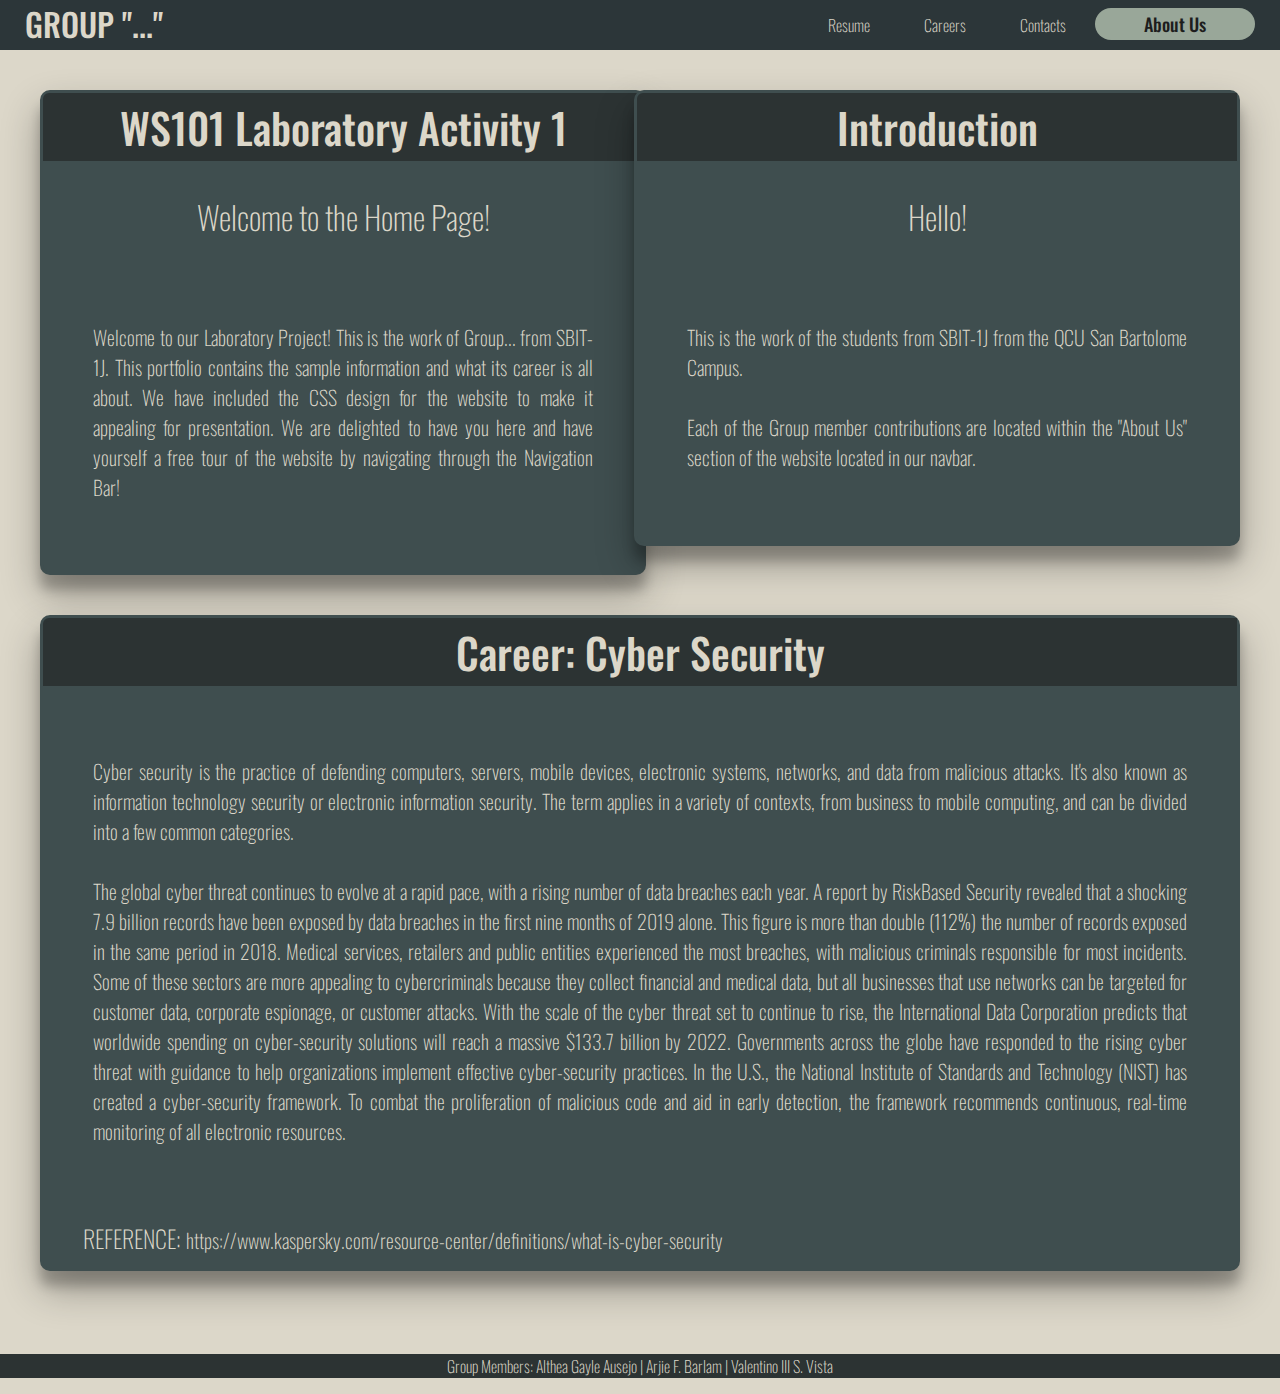
<file: assets/index.html>
<!DOCTYPE html>
<html>
    <head>
        <meta charset="UTF-8">
        <title>Portfolio</title>
        <meta name="viewport" content="width=device-width, initial-scale=1.0">
        <link href="style.css" rel="stylesheet">
        <link rel="preconnect" href="https://fonts.googleapis.com">
        <link rel="preconnect" href="https://fonts.gstatic.com" crossorigin>
        <link href="https://fonts.googleapis.com/css2?family=Oswald:wght@200;500&display=swap" rel="stylesheet">
        <link rel="preconnect" href="https://fonts.googleapis.com">
        <link rel="preconnect" href="https://fonts.gstatic.com" crossorigin>
        <link href="https://fonts.googleapis.com/css2?family=Josefin+Sans:wght@300&display=swap" rel="stylesheet">
    </head>
    <body>
        <header>
            <div class="group-name">
                <a href="/assets/index.html" class="name">GROUP "..."</a>
            </div>
            <div class="navbar">
                <nav class="nav">
                    <ul class="navbar-items">
                        <li class="navbar-links">
                            <a href="/extra/Resume.html" class="links" target="_self">Resume</a>
                            <a href="/extra/Career.html" class="links" target="_self">Careers</a>
                            <a href="/extra/Contact.html" class="links" target="_self">Contacts</a>
                            <a href="/extra/About-us.html"><button type="button" class="btn-about">About Us</button></a>
                        </li>                   
                    </ul>
                </nav>               
                <div class="nav-menu">
                    <nav class="nav-mobile">
                        <ul class="mobile-menu">
                            <li class="navbar-mobile">
                                <a href="#" class="mobile-links">Ausejo</a>
                                <a href="#" class="mobile-links">Barlam</a>
                                <a href="#" class="mobile-links">Vista</a>
                                <button type="button" class="mobile-btn-about">About Us</button>
                            </li>
                        </ul>
                    </nav>
                </div>                
            </div>
        </header>
        <div class="home-page-title">
            <h1 class="heading-title">WS101 Laboratory Activity 1</h1>
            <p class="greeting-welcome">Welcome to the Home Page!</p>
            <p class="paragraphs">Welcome to our Laboratory Project! This is the work of Group... 
                from SBIT-1J. This portfolio contains the sample information and what its career is all about.
                We have included the CSS design for the website to make it appealing for presentation.
                We are delighted to have you here and have yourself a free tour of the website by navigating through the Navigation Bar!
            </p>
        </div>
        <div class="home-page-introduction">
            <h1 class="introduction">Introduction</h1>
            <p class="greeting-introduction">Hello!</p>
            <p class="introduction-paragraph">This is the work of the students from SBIT-1J from the QCU San Bartolome Campus.
                <br>
                <br>
                Each of the Group member contributions are located within the "About Us" section of the website located in our navbar.
            </p>
        </div>
        <div class="about-career">
            <h1 class="career-heading">Career: Cyber Security</h1>
            <p class="about-cyber-sec">
                Cyber security is the practice of defending computers, servers, mobile devices, electronic systems, networks, and data from malicious attacks. It's also known as information technology security or electronic information security. The term applies in a variety of contexts, from business to mobile computing, and can be divided into a few common categories.
                <br>
                <br>
                The global cyber threat continues to evolve at a rapid pace, with a rising number of data breaches each year. A report by RiskBased Security revealed that a shocking 7.9 billion records have been exposed by data breaches in the first nine months of 2019 alone. This figure is more than double (112%) the number of records exposed in the same period in 2018.

                Medical services, retailers and public entities experienced the most breaches, with malicious criminals responsible for most incidents. Some of these sectors are more appealing to cybercriminals because they collect financial and medical data, but all businesses that use networks can be targeted for customer data, corporate espionage, or customer attacks.
                
                With the scale of the cyber threat set to continue to rise, the International Data Corporation predicts that worldwide spending on cyber-security solutions will reach a massive $133.7 billion by 2022. Governments across the globe have responded to the rising cyber threat with guidance to help organizations implement effective cyber-security practices.
                
                In the U.S., the National Institute of Standards and Technology (NIST) has created a cyber-security framework. To combat the proliferation of malicious code and aid in early detection, the framework recommends continuous, real-time monitoring of all electronic resources.</p>

                <p class="reference">REFERENCE: <a class="reference_link" href="https://www.kaspersky.com/resource-center/definitions/what-is-cyber-security">https://www.kaspersky.com/resource-center/definitions/what-is-cyber-security</a></p>
        </div>
        <footer class="home-page-footer">
            <p class="footer-paragraph"><a class="group-link" href="/extra/About-us.html">Group Members: </a> Althea Gayle Ausejo | Arjie F. Barlam | Valentino III S. Vista</p>
        </footer>
    </body>
</html>
</file>
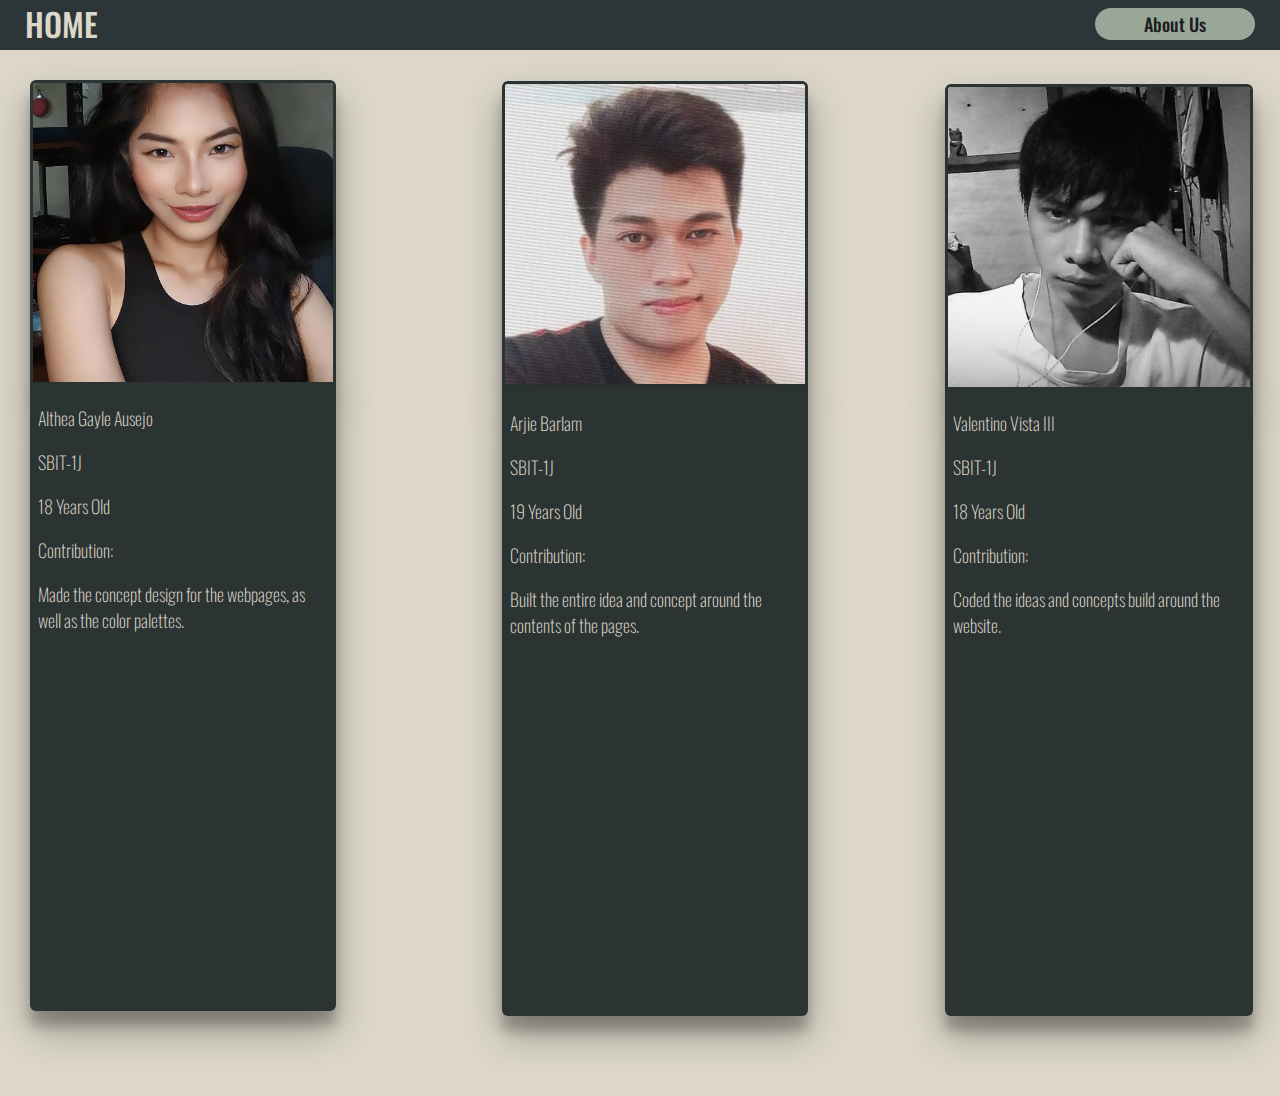
<file: extra/About-us.html>
<html>
    <head>
        <meta charset="UTF-8">
        <title>About Us</title>
        <meta name="viewport" content="width=device-width, initial-scale=1.0">
        <link href="/assets/style.css" rel="stylesheet">
        <link rel="preconnect" href="https://fonts.googleapis.com">
        <link rel="preconnect" href="https://fonts.gstatic.com" crossorigin>
        <link href="https://fonts.googleapis.com/css2?family=Oswald:wght@200;500&display=swap" rel="stylesheet">
        <link rel="icon" href="/assets/img/qcu.png" type="image/x-icon">
        <link rel="preconnect" href="https://fonts.googleapis.com">
        <link rel="preconnect" href="https://fonts.gstatic.com" crossorigin>
        <link href="https://fonts.googleapis.com/css2?family=Josefin+Sans:wght@300&display=swap" rel="stylesheet">
    </head>
    <body>
        <header>
            <div class="group-name">
                <a href="/assets/index.html" class="name">HOME</a>
            </div>
            <div class="navbar">
                <nav class="nav">
                    <ul class="navbar-items">
                        <li class="navbar-links">
                            <a href="About-us.html"><button type="button" class="btn-about">About Us</button></a>
                        </li>                   
                    </ul>
                </nav>               
                <div class="nav-menu">
                    <nav class="nav-mobile">
                        <ul class="mobile-menu">
                            <li class="navbar-mobile">
                                <a href="#" class="mobile-links">Ausejo</a>
                                <a href="#" class="mobile-links">Barlam</a>
                                <a href="#" class="mobile-links">Vista</a>
                                <button type="button" class="mobile-btn-about">About Us</button>
                            </li>
                        </ul>
                    </nav>
                </div>                
            </div>
        </header>
        <div class="home-info">
            <div class="person-1">
                <img class="ausejo-image" src="/assets/img/Ausejo.jpg">
            </div>
            <div class="text">
                <p>Althea Gayle Ausejo</p>
                <p>SBIT-1J</p>
                <p>18 Years Old</p>
                <p>Contribution:</p>
                <p>Made the concept design for the webpages, as well as the color palettes.</p>
                <iframe style="border-radius:12px" src="https://open.spotify.com/embed/track/5enxwA8aAbwZbf5qCHORXi?utm_source=generator" width="100%" height="352" frameBorder="0" allowfullscreen="" allow="autoplay; clipboard-write; encrypted-media; fullscreen; picture-in-picture" loading="lazy"></iframe>
            </div>
            <div class="person-2">
                <img class="barlam-image" src="/assets/img/Marjie.jpg">
            </div>
            <div class="person-2-text">
                <p>Arjie Barlam</p>
                <p>SBIT-1J</p>
                <p>19 Years Old</p>
                <p>Contribution:</p>
                <p>Built the entire idea and concept around the contents of the pages.</p>
                <iframe style="border-radius:12px" src="https://open.spotify.com/embed/track/16iRlyUMJVPqz62DlomMre?utm_source=generator" width="100%" height="352" frameBorder="0" allowfullscreen="" allow="autoplay; clipboard-write; encrypted-media; fullscreen; picture-in-picture" loading="lazy"></iframe>
            </div>
            <div class="person-3">
                <img class="vista-image" src="/assets/img/Val.jpg">
            </div>
            <div class="person-3-text">
                <p>Valentino Vista III</p>
                <p>SBIT-1J</p>
                <p>18 Years Old</p>
                <p>Contribution:</p>
                <p>Coded the ideas and concepts build around the website.</p>
                <iframe style="border-radius:12px" src="https://open.spotify.com/embed/track/3iGNoYKIabGohB9A0C7dKU?utm_source=generator" width="100%" height="352" frameBorder="0" allowfullscreen="" allow="autoplay; clipboard-write; encrypted-media; fullscreen; picture-in-picture" loading="lazy"></iframe>
            </div>
        </div>
    </body>
    <footer>
        <h1 style="color:DCD7C9;">hidden</h1>
    </footer>
</html>
</file>
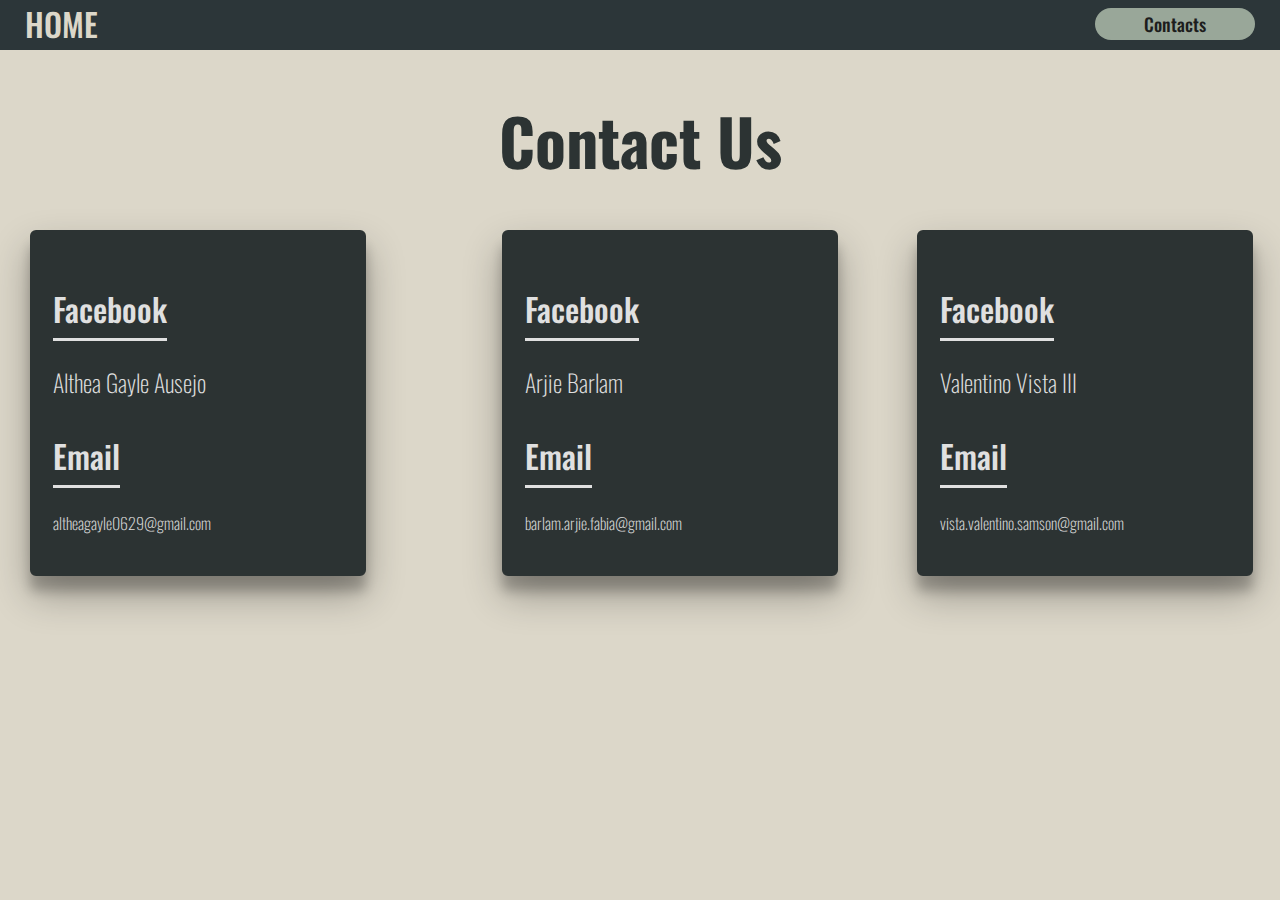
<file: extra/Contact.html>
<html>
    <head>
        <meta charset="UTF-8">
        <title>Contacts</title>
        <meta name="viewport" content="width=device-width, initial-scale=1.0">
        <link href="/assets/style.css" rel="stylesheet">
        <link rel="preconnect" href="https://fonts.googleapis.com">
        <link rel="preconnect" href="https://fonts.gstatic.com" crossorigin>
        <link href="https://fonts.googleapis.com/css2?family=Oswald:wght@200;500&display=swap" rel="stylesheet">
        <link rel="preconnect" href="https://fonts.googleapis.com">
        <link rel="preconnect" href="https://fonts.gstatic.com" crossorigin>
        <link href="https://fonts.googleapis.com/css2?family=Josefin+Sans:wght@300;700&display=swap" rel="stylesheet">
    </head>
    <body>
        <header>
            <div class="group-name">
                <a href="/assets/index.html" class="name">HOME</a>
            </div>
            <div class="navbar">
                <nav class="nav">
                    <ul class="navbar-items">
                        <li class="navbar-links">
                            <a href="/extra/Contact.html"><button type="button" class="btn-about">Contacts</button></a>
                        </li>                   
                    </ul>
                </nav>               
                <div class="nav-menu">
                    <nav class="nav-mobile">
                        <ul class="mobile-menu">
                            <li class="navbar-mobile">
                                <a href="#" class="mobile-links">Ausejo</a>
                                <a href="#" class="mobile-links">Barlam</a>
                                <a href="#" class="mobile-links">Vista</a>
                                <button type="button" class="mobile-btn-about">About Us</button>
                            </li>
                        </ul>
                    </nav>
                </div>                
            </div>
        </header>
        <div class="page-header">
            <h1>Contact Us</h1>
        </div>
        <div class="contact-info">
            <p class="contact-title">Facebook</p>
            <a class="facebook-link" href="https://www.facebook.com/lthgyl29" target="_blank">Althea Gayle Ausejo</a>
            <p class="contact-title">Email</p>
            <a class="mail-me" href="mailto:altheagayle0629@gmail.com">altheagayle0629@gmail.com</a>
            <p></p>
        </div>
        <div class="contact-info_2">
            <p class="contact-title">Facebook</p>
            <a class="facebook-link" href="https://www.facebook.com/arjie.barlam.1" target="_blank">Arjie Barlam</a>
            <p class="contact-title">Email</p>
            <a class="mail-me-2" href="mailto:barlam.arjie.fabia@gmail.com">barlam.arjie.fabia@gmail.com</a>
        </div>
        <div class="contact-info_3">
            <p class="contact-title">Facebook</p>
            <a class="facebook-link" href="https://www.facebook.com/profile.php?id=100009005429851" target="_blank">Valentino Vista III</a>
            <p class="contact-title">Email</p>
            <a class="mail-me-2" href="mailto:vista.valentino.samson@gmail.com">vista.valentino.samson@gmail.com</a>
        </div>
    </body>
</html>
</file>
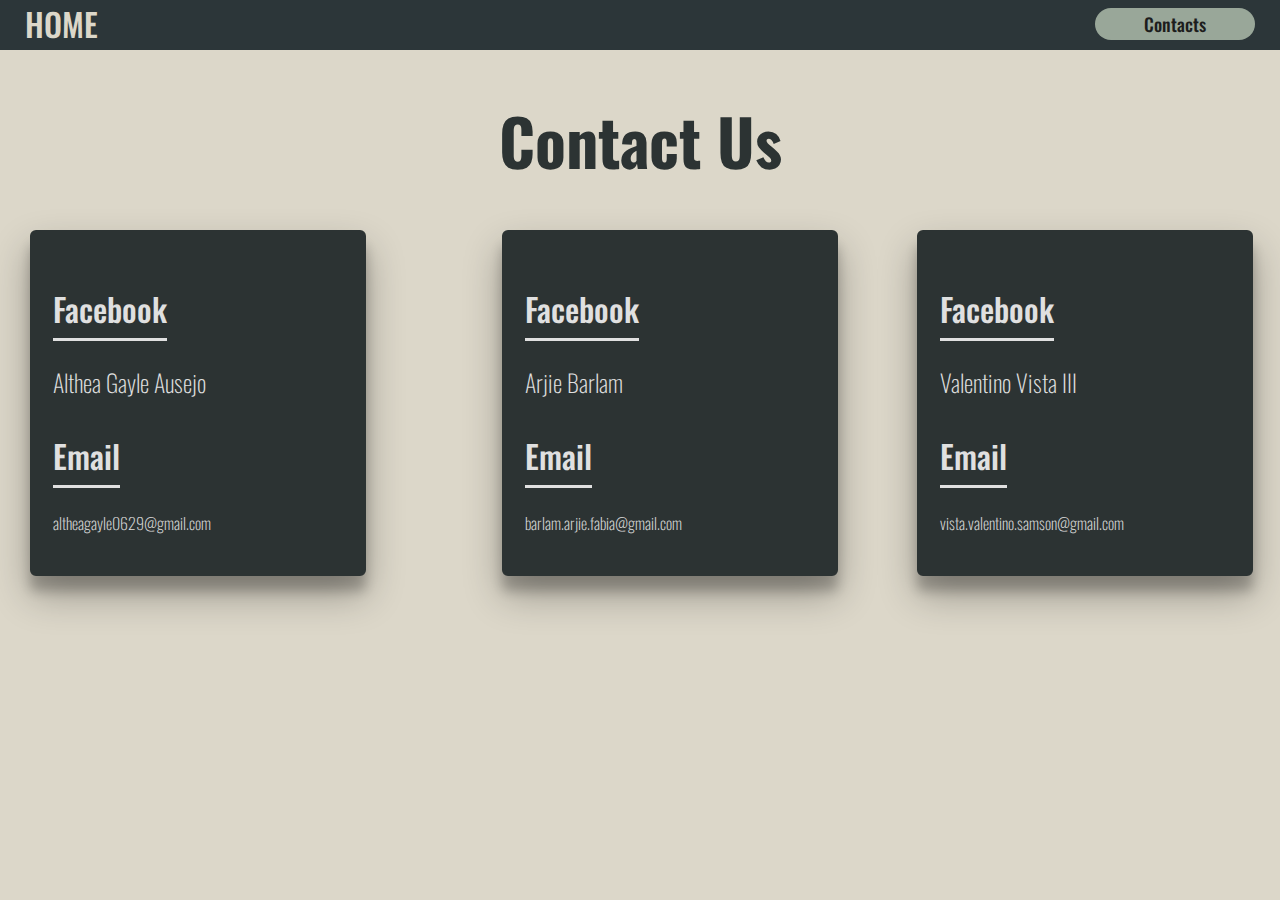
<file: extra/Vista.html>
<html>
    <head>
        <meta charset="UTF-8">
        <title>Contacts</title>
        <meta name="viewport" content="width=device-width, initial-scale=1.0">
        <link href="/assets/style.css" rel="stylesheet">
        <link rel="preconnect" href="https://fonts.googleapis.com">
        <link rel="preconnect" href="https://fonts.gstatic.com" crossorigin>
        <link href="https://fonts.googleapis.com/css2?family=Oswald:wght@200;500&display=swap" rel="stylesheet">
        <link rel="preconnect" href="https://fonts.googleapis.com">
        <link rel="preconnect" href="https://fonts.gstatic.com" crossorigin>
        <link href="https://fonts.googleapis.com/css2?family=Josefin+Sans:wght@300;700&display=swap" rel="stylesheet">
    </head>
    <body>
        <header>
            <div class="group-name">
                <a href="/assets/index.html" class="name">HOME</a>
            </div>
            <div class="navbar">
                <nav class="nav">
                    <ul class="navbar-items">
                        <li class="navbar-links">
                            <a href="/extra/Vista.html"><button type="button" class="btn-about">Contacts</button></a>
                        </li>                   
                    </ul>
                </nav>               
                <div class="nav-menu">
                    <nav class="nav-mobile">
                        <ul class="mobile-menu">
                            <li class="navbar-mobile">
                                <a href="#" class="mobile-links">Ausejo</a>
                                <a href="#" class="mobile-links">Barlam</a>
                                <a href="#" class="mobile-links">Vista</a>
                                <button type="button" class="mobile-btn-about">About Us</button>
                            </li>
                        </ul>
                    </nav>
                </div>                
            </div>
        </header>
        <div class="page-header">
            <h1>Contact Us</h1>
        </div>
        <div class="contact-info">
            <p class="contact-title">Facebook</p>
            <a class="facebook-link" href="https://www.facebook.com/lthgyl29" target="_blank">Althea Gayle Ausejo</a>
            <p class="contact-title">Email</p>
            <a class="mail-me" href="mailto:altheagayle0629@gmail.com">altheagayle0629@gmail.com</a>
            <p></p>
        </div>
        <div class="contact-info_2">
            <p class="contact-title">Facebook</p>
            <a class="facebook-link" href="https://www.facebook.com/arjie.barlam.1" target="_blank">Arjie Barlam</a>
            <p class="contact-title">Email</p>
            <a class="mail-me-2" href="mailto:barlam.arjie.fabia@gmail.com">barlam.arjie.fabia@gmail.com</a>
        </div>
        <div class="contact-info_3">
            <p class="contact-title">Facebook</p>
            <a class="facebook-link" href="https://www.facebook.com/profile.php?id=100009005429851" target="_blank">Valentino Vista III</a>
            <p class="contact-title">Email</p>
            <a class="mail-me-2" href="mailto:vista.valentino.samson@gmail.com">vista.valentino.samson@gmail.com</a>
        </div>
    </body>
</html>
</file>
<file: assets/style.css>
body{
    margin: 0;
    padding: 0;
    background-color: #DCD7C9;
}

header{
    padding: 0 25px;
    height: 50px;
    background-color: #2C3639;
}

/* Navbar characteristics */
.navbar-items{
    align-items: center;
    margin-left: 90px;
    display: flex;
    justify-content: right;
    list-style-type: none;
    position: relative;
    bottom: 55px;
}

.name{
    text-decoration: none;
    color: #DCD7C9;
    font-family: 'Oswald', sans-serif;
    font-weight: 500;
    font-size: 32px;
}

.links{
    margin: 0 25px;
    display: inline-block;
    text-decoration: none;
    font-family: 'Oswald', sans-serif;
    color: #DCD7C9;
    font-size: 16px;
    font-weight: 200;
}
.links:hover{
    color: #99A799;
    transition: 250ms;
}

.btn-about{
    background-color: #99A799;
    border: transparent;
    width: 160px;
    border-radius: 20px;
    cursor: pointer;
}

.btn-about{
    font-family: 'Oswald', sans-serif;
    font-weight: 500;
    color: #1d1d1d;
    font-size: 18px;
    padding: 3px
}

.btn-about:hover{
    background-color: #3F4E4F;
    color: #ffff;
    transition: 150ms;
}

.nav-menu{
    display: none;
}


/* About Us page */
.ausejo-image{
    height: 300px;
}

.ausejo-image{
    margin: 30px;
    margin-bottom: 1px;
    position: relative;
}

.ausejo-image{
    border: solid;
    border-color: #2C3333;
    border-top-left-radius: 6px;
    border-top-right-radius: 6px;
    box-shadow: rgba(0, 0, 0, 0.3) 0px 19px 38px, rgba(0, 0, 0, 0.22) 0px 15px 12px;
}

.text{
    border: solid;
    border-color: #2C3333;
    border-top: #2C3333;
    background: #2C3333;
    border-bottom-right-radius: 6px;
    border-bottom-left-radius: 6px;
    padding: 5px;
    width: 290px;
    position: relative;
    bottom: 5px;
    box-shadow: rgba(0, 0, 0, 0.3) 0px 19px 38px, rgba(0, 0, 0, 0.22) 0px 15px 12px;
}

.text{
    position: relative;
    color: #DCD7C9;
    margin-top: 0px;
    margin-left: 30px;
    font-family: 'Oswald', sans-serif;
    font-weight: 200;
    font-size: 18px;
}

.barlam-image{
    height: 300px;
    width: 300px;
}

.barlam-image{
    margin: 0 502px;
    margin-bottom: 1px;
    position: absolute;
    top: 81px;
}

.barlam-image{
    border: solid;
    border-color: #2C3333;
    border-top-left-radius: 6px;
    border-top-right-radius: 6px;
    box-shadow: rgba(0, 0, 0, 0.3) 0px 19px 38px, rgba(0, 0, 0, 0.22) 0px 15px 12px;
}

.person-2-text{
    color: #DCD7C9;
    font-family: 'Oswald', sans-serif;
    font-weight: 200;
    font-size: 18px;
}

.person-2-text{
    border: solid;
    border-color: #2C3333;
    border-top: #2C3333;
    background: #2C3333;
    border-bottom-right-radius: 6px;
    border-bottom-left-radius: 6px;
    padding: 5px;
    width: 290px;
    box-shadow: rgba(0, 0, 0, 0.3) 0px 19px 38px, rgba(0, 0, 0, 0.22) 0px 15px 12px;
}

.person-2-text{
    margin: 0 502;
    position: absolute;
    top: 387px;
}

.vista-image{
    height: 300px;
}

.vista-image{
    margin-bottom: 1px;
    position: absolute;
    top: 84px;
    right: 27px;
}

.vista-image{
    border: solid;
    border-color: #2C3333;
    border-top-left-radius: 6px;
    border-top-right-radius: 6px;
    box-shadow: rgba(0, 0, 0, 0.3) 0px 19px 38px, rgba(0, 0, 0, 0.22) 0px 15px 12px;
}

.person-3-text{
    color: #DCD7C9;
    font-family: 'Oswald', sans-serif;
    font-weight: 200;
    font-size: 18px;
}

.person-3-text{
    position: absolute;
    top: 387px;
    right:  27px;
}

.person-3-text{
    border: solid;
    border-color: #2C3333;
    border-top: #2C3333;
    background: #2C3333;
    border-bottom-right-radius: 6px;
    border-bottom-left-radius: 6px;
    padding: 5px;
    width: 292px;
    box-shadow: rgba(0, 0, 0, 0.3) 0px 19px 38px, rgba(0, 0, 0, 0.22) 0px 15px 12px;
}


/* Contact page */
.page-header{
    color: #2C3333;
    font-family: 'Oswald', sans-serif;
    text-align: center;
    font-size: 32px;
}

.contact-info{
    margin: 0 30px;
    border: solid;
    border-color: #2C3333;
    background-color: #2C3333;
    border-radius: 6px;
    width: 290px;
    height: 300px;
    padding: 20px;
    box-shadow: rgba(0, 0, 0, 0.3) 0px 19px 38px, rgba(0, 0, 0, 0.22) 0px 15px 12px;
}

.contact-title{
    color: #e0e0e0;
    font-family: 'Oswald', sans-serif;
    font-weight: 500;
    font-size: 32px;
    text-decoration: underline;
    text-underline-offset: 15px;
}

.facebook-link{
    text-decoration: none;
    color: #e0e0e0;
    font-family: 'Oswald', sans-serif;
    font-weight: 200;
    font-size: 24px;
}
.facebook-link:hover{
    font-size: 25px;
    transition: ease-in-out 200ms;
}

.mail-me{
    text-decoration: none;
    color: #e0e0e0;
    font-family: 'Oswald', sans-serif;
    font-weight: 200;
    font-size: 16px;
}
.mail-me:hover{
    font-size: 17px;
    transition: ease-in-out 200ms;
}

.contact-info_2{
    margin: 0 502px;
    margin-bottom: 1px;
    position: absolute;
    top: 230px;
}

.contact-info_2{
    border: solid;
    border-color: #2C3333;
    background-color: #2C3333;
    border-radius: 6px;
    width: 290px;
    height: 300px;
    padding: 20px;
    box-shadow: rgba(0, 0, 0, 0.3) 0px 19px 38px, rgba(0, 0, 0, 0.22) 0px 15px 12px;
}

.mail-me-2{
    text-decoration: none;
    color: #e0e0e0;
    font-family: 'Oswald', sans-serif;
    font-weight: 200;
    font-size: 16px;
}
.mail-me-2:hover{
    font-size: 17px;
    transition: ease-in-out 200ms;
}

.contact-info_3{
    margin-bottom: 1px;
    position: absolute;
    top: 230px;
    right: 27px;
}

.contact-info_3{
    border: solid;
    border-color: #2C3333;
    background-color: #2C3333;
    border-radius: 6px;
    width: 290px;
    height: 300px;
    padding: 20px;
    box-shadow: rgba(0, 0, 0, 0.3) 0px 19px 38px, rgba(0, 0, 0, 0.22) 0px 15px 12px;
}
.mail-me-3:hover{
    font-size: 17px;
    transition: ease-in-out 200ms;
}

.home-page-title{
    text-align: center;
    border: solid;
    border-color: #3F4E4F;
    background-color: #3F4E4F;
    border-radius: 10px;
    margin: 40px;
    width: 600px;
    box-shadow: rgba(0, 0, 0, 0.3) 0px 19px 38px, rgba(0, 0, 0, 0.22) 0px 15px 12px;
}

.heading-title{
    border: solid;
    border-color: #2C3333;
    background-color: #2C3333;
    margin: 0;
    border-top-right-radius: 6  px;
    border-top-left-radius: 6px;
    color: #DCD7C9;
    font-size: 42px;
    font-family: 'Oswald', sans-serif;
    font-weight: 500;
}

.greeting-welcome{
    color: #DCD7C9;
    font-size: 32px;
    font-family: 'Oswald', sans-serif;
    font-weight: 200;
}

.paragraphs{
    padding: 50px;
    text-align: justify;
    color: #DCD7C9;
    font-size: 20px;
    font-family: 'Oswald', sans-serif;
    font-weight: 200;
}

.home-page-introduction{
    text-align: center;
    position: absolute;
    top: 90px;
    right: 40px;
    border: solid;
    border-color: #3F4E4F;
    background: #3F4E4F;
    border-radius: 10px;
    width: 600px;
    height: 450px;
    box-shadow: rgba(0, 0, 0, 0.3) 0px 19px 38px, rgba(0, 0, 0, 0.22) 0px 15px 12px;
}

.introduction{
    text-align: center;
    border: solid;
    border-color: #2C3333;
    background-color: #2C3333;
    margin: 0;
    border-top-right-radius: 6  px;
    border-top-left-radius: 6px;
    color: #DCD7C9;
    font-size: 42px;
    font-family: 'Oswald', sans-serif;
    font-weight: 500;
}

.greeting-introduction{
    color: #DCD7C9;
    font-size: 32px;
    font-family: 'Oswald', sans-serif;
    font-weight: 200;
}

.introduction-paragraph{
    padding: 50px;
    text-align: justify;
    color: #DCD7C9;
    font-size: 20px;
    font-family: 'Oswald', sans-serif;
    font-weight: 200;
}

.home-page-footer{
    margin-top: 83px;
    background: #2C3333;
}

.footer-paragraph{
    text-align: center;
    color: #DCD7C9;
    font-family: 'Oswald', sans-serif;
    font-weight: 200;
}

.group-link{
    text-decoration: none;
    color: #DCD7C9;
    font-family: 'Oswald', sans-serif;
    font-weight: 200;
}
.group-link:hover{
    color: #c29e00;
    transition: 200ms;
}

.sample-person{
    height: 300px;
}

.sample-person{
    margin-bottom: 1px;
    position: absolute;
    top: 84px;
    right: 27px;
}

.sample-person{
    border: solid;
    border-color: #2C3333;
    border-top-left-radius: 6px;
    border-top-right-radius: 6px;
    box-shadow: rgba(0, 0, 0, 0.3) 0px 19px 38px, rgba(0, 0, 0, 0.22) 0px 15px 12px;
}

.person-example{
    color: #DCD7C9;
    font-family: 'Oswald', sans-serif;
    font-weight: 200;
    font-size: 18px;
}

.person-example{
    position: absolute;
    top: 387px;
    right:  27px;
}

.person-example{
    border: solid;
    border-color: #2C3333;
    border-top: #2C3333;
    background: #2C3333;
    border-bottom-right-radius: 6px;
    border-bottom-left-radius: 6px;
    padding: 5px;
    width: 290px;
    box-shadow: rgba(0, 0, 0, 0.3) 0px 19px 38px, rgba(0, 0, 0, 0.22) 0px 15px 12px;
}

.about-career{
    text-align: center;
    border: solid;
    border-color: #3F4E4F;
    background-color: #3F4E4F;
    border-radius: 10px;
    margin: 40px;
    width: 800x;
    height: 650px;
    box-shadow: rgba(0, 0, 0, 0.3) 0px 19px 38px, rgba(0, 0, 0, 0.22) 0px 15px 12px;
}

.career-heading{
    border: solid;
    border-color: #2C3333;
    background-color: #2C3333;
    margin: 0;
    border-top-right-radius: 6  px;
    border-top-left-radius: 6px;
    color: #DCD7C9;
    font-size: 42px;
    font-family: 'Oswald', sans-serif;
    font-weight: 500;
}

.about-cyber-sec{
    padding: 50px;
    text-align: justify;
    color: #DCD7C9;
    font-size: 20px;
    font-family: 'Oswald', sans-serif;
    font-weight: 200;
}

.reference{
    text-decoration: none;
    padding-left: 40px;
    text-align: left;
    color: #DCD7C9;
    font-size: 24px;
    font-family: 'Oswald', sans-serif;
    font-weight: 200;
}

.reference_link{
    text-decoration: none;
    text-align: left;
    color: #DCD7C9;
    font-size: 20px;
    font-family: 'Oswald', sans-serif;
    font-weight: 200;
}
.reference_link:hover{
    color: #c29e00;
    font-size: 24px;
    transition: 200ms;
}
</file>
